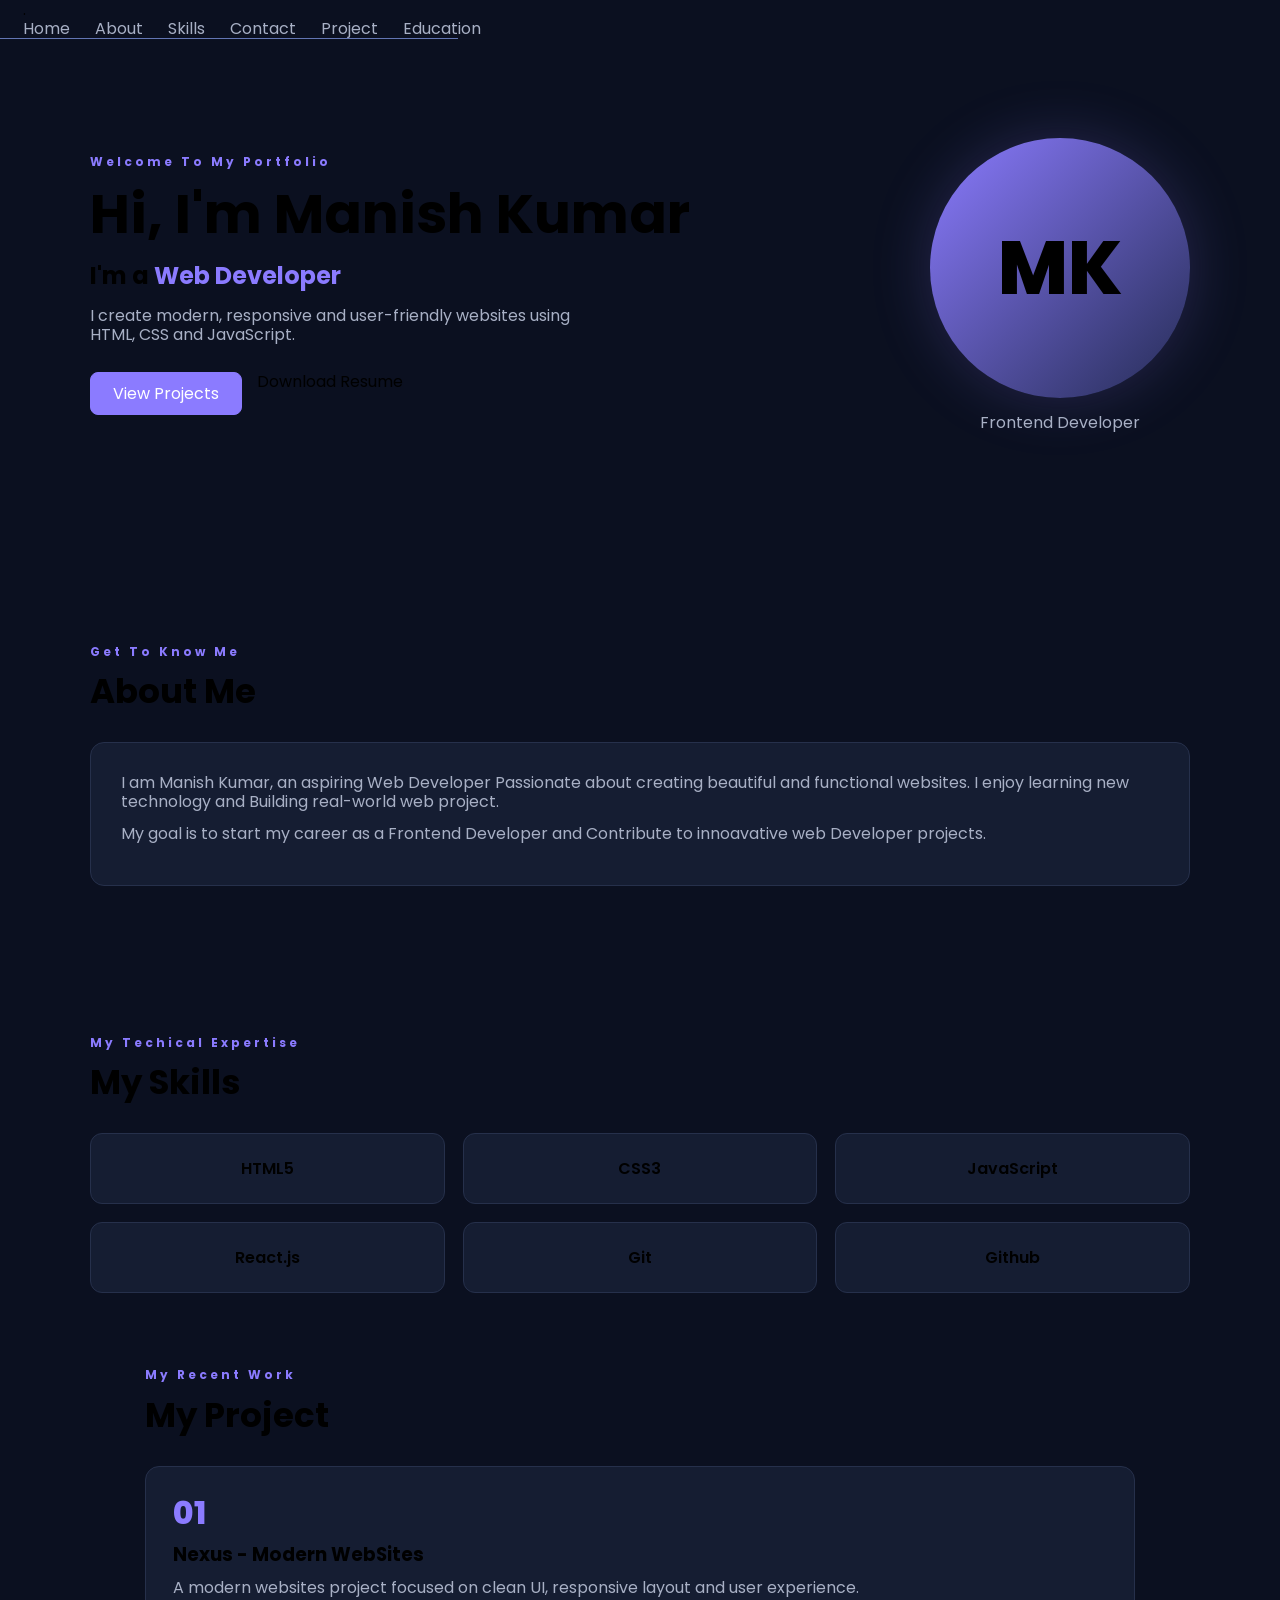
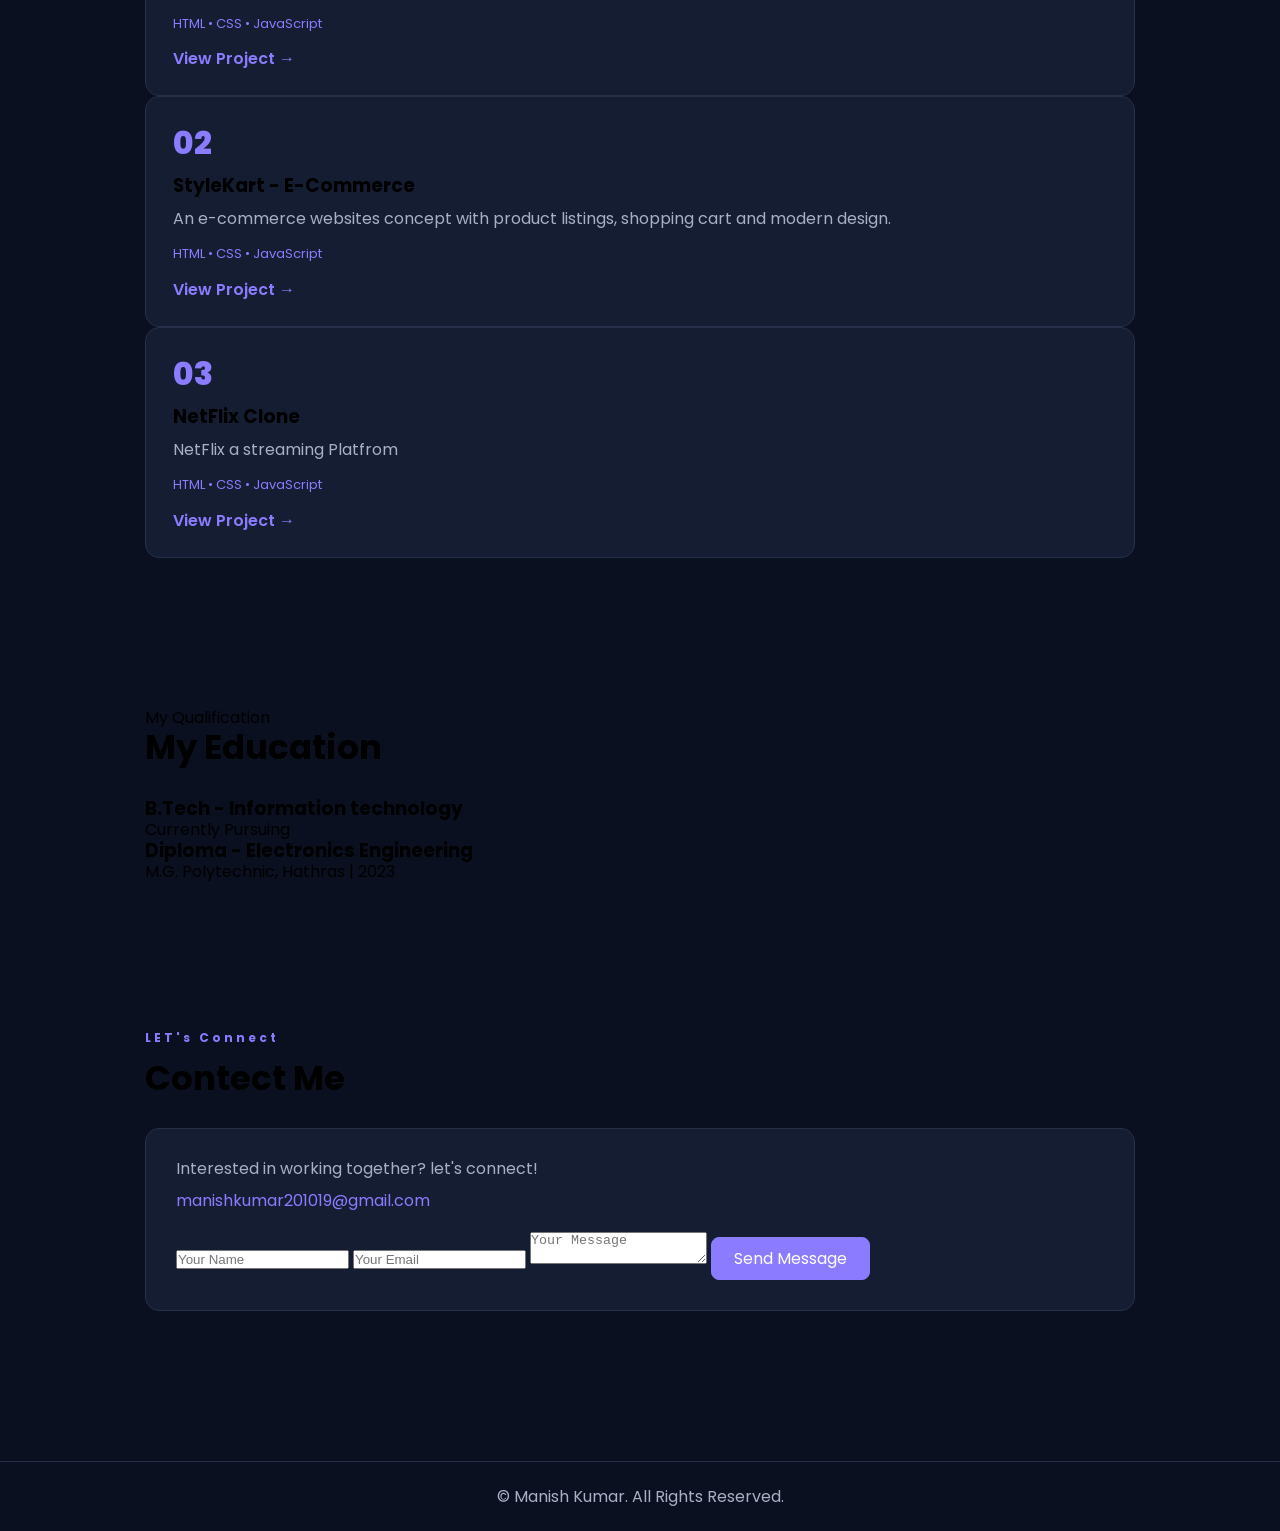
<file: index.html>
<!DOCTYPE html>
<html lang="en">

<head>
    <meta charset="UTF-8">
    <meta name="viewport" content="width=device-width, initial-scale=1.0">
    <meta name="Description" content="Manish Kumar - Web Developer Portfolio">
    <title>Manish Kumar | Web Developer</title>
    <link rel="stylesheet" href="style.css">
</head>

<body>

    <!-- Navbar --> 
    <header>
        <nav class="nav container">
            <a href="#Home" class="Logo"> <span>.</span></a>
            <button class="menu-btn" aria-label="Toggle navigation" aria-expanded="false">
                <i class="fi fi-rr-menu-burger"></i>
            </button>

            <ul class="nav-links" id="nav-links">
                <li><a href="#home">Home</a></li>
                <li><a href="#about">About</a></li>
                <li><a href="#skills">Skills</a></li>
                <li><a href="#contact">Contact</a></li>
                <li><a href="#Project">Project</a></li>
                <li><a href="#Eduction">Education</a></li>
            </ul>
        </nav>
    </header>

    <Main>

        <!-- Hero -->
        <section id="#home" class="hero container">
            <div class="hero-content">
                <p class="eyebrow"> Welcome To My Portfolio</p>
                <h1>Hi, I'm <span>Manish Kumar</span></h1>
                <h2>I'm a <span id="typing">Web Developer</span></h2>
                <p>
                    I create modern, responsive and user-friendly
                    websites using HTML, CSS and JavaScript.
                </p>

                <div class="hero-buttons">
                    <a href="#Projects" class="btn">View Projects</a>
                    <a href="c:\Users\manis\Downloads\Manish Kumar (7).pdf c:\Users\manis\Downloads\Resume (5).pdf c:\Users\manis\Downloads\JavaScript_Coding_Questions_Answers.pdf c:\Users\manis\Downloads\ManishKumar_InternshalaResume.pdf c:\Users\manis\Downloads\Manish Kumar (4).pdf c:\Users\manis\Downloads\Operator.zip c:\Users\manis\Downloads\HTML 04.png c:\Users\manis\Downloads\HTML 02.png c:\Users\manis\Downloads\HTML 03.png c:\Users\manis\Downloads\Manish Kumar.pdf c:\Users\manis\Downloads\emmets (1).html c:\Users\manis\Downloads\emmets.html c:\Users\manis\Downloads\Manish_Kumar_Fresher_ATS_Resume.pdf c:\Users\manis\Downloads\CSS Questions_251214_172803.pdf c:\Users\manis\Downloads\audio-video.html c:\Users\manis\Downloads\boilerplate (2).html c:\Users\manis\Downloads\boilerplate (1).html c:\Users\manis\Downloads\boilerplate.html c:\Users\manis\Downloads\Character_Verification_Form_OffLine.html c:\Users\manis\Downloads\html 01.mp4 c:\Users\manis\Downloads\html-class-01.png"
                        class="btn-outline">Download Resume</a>

                </div>
            </div>

            <div class="hero-image">
                <div class="avatar">MK</div>
                <div class="image-label"> Frontend Developer</div>
            </div>
        </section>

        <!-- About Section -->
        <section id="about" class="section container">
            <p class="eyebrow">Get To Know Me</p>
            <h2 class="section-title">About <span>Me</span></h2>
            <div class="about-card">
                <p>
                    I am Manish Kumar, an aspiring Web Developer Passionate about creating beautiful and functional
                    websites. I enjoy learning new technology and Building real-world web project.
                </p>
                <p>
                    My goal is to start my career as a Frontend Developer and Contribute
                    to innoavative web Developer projects.
                </p>
            </div>
        </section>

        <!-- Skill Section  -->
        <Section id="skills" class="section container">
            <p class="eyebrow">My Techical Expertise</p>
            <h2 class="section-title">My <span>Skills</span></h2>
            <div class="skills-grid">
                <div class="skill-card">HTML5</div>
                <div class="skill-card">CSS3</div>
                <div class="skill-card">JavaScript</div>
                <div class="skill-card">React.js</div>
                <div class="skill-card">Git</div>
                <div class="skill-card">Github</div>
            </div>
            <!-- Project Section  -->
            <section id="project" class="section container">
                <p class="eyebrow">My Recent Work</p>
                <h2 class="section-title">My <span>Project</span></h2>

                <div class="project-grid">
                    <article class="project-card">
                        <div class="project-icon">01</div>
                        <h3>Nexus - Modern WebSites</h3>
                        <p>
                            A modern websites project focused on clean UI, responsive layout and user experience.
                        </p>
                        <p class="tech"> HTML • CSS • JavaScript</p>
                        <a href="#" class="project-link">View Project →</a>
                    </article>

                    <article class="project-card">
                        <div class="project-icon">02</div>
                        <h3>StyleKart - E-Commerce</h3>
                        <p>
                            An e-commerce websites concept with product listings, shopping cart and
                            modern design.
                        </p>

                        <p class="tech">HTML • CSS • JavaScript</p>
                        <a href="#" class="project-link">View Project →</a>
                    </article>

                    <article class="project-card">
                        <div class="project-icon">03</div>
                        <h3>NetFlix Clone</h3>
                        <p>
                            NetFlix a streaming Platfrom
                        </p>
                        <p class="tech">HTML • CSS • JavaScript</p>
                        <a href="#" class="project-link">View Project →</a>
                    </article>
                </div>
            </section>

            <!-- Education -->
            <section id="Education" class="section container">
                <p>My Qualification</p>
                <h2 class="section-title">My <span>Education</span></h2>
                <div class="Education-Card">
                    <h3>B.Tech - Information technology</h3>
                    <p>Currently Pursuing</p>
                </div>

                <div class="Education-Card">
                    <h3>Diploma - Electronics Engineering</h3>
                    <p>M.G. Polytechnic, Hathras | 2023</p>
                </div>
            </section>

            <!-- Contact Section  -->
            <section id="contact" class="section container">
                <p class="eyebrow">LET's Connect</p>
                <h2 class="section-title">Contect <span>Me</span></h2>
                <div class="contact-card">
                    <p>Interested in working together? let's connect!</p>
                    <a href="manishkumar201019@gmail.com">manishkumar201019@gmail.com</a>

                    <form id="contact-from">
                        <input type="text" id="name" placeholder="Your Name" required>
                        <input type="text" id="email" placeholder="Your Email" required>
                        <textarea id="mess" placeholder="Your Message"></textarea>

                        <button type="submit" class="btn">Send Message</button>
                    </form>
                    <p id="from-status" aria-live="polite"></p>
                </div>
            </section>

    </Main>

    <!-- footer -->

    <Footer>
        <p>© <span id="year"></span> Manish Kumar. All Rights Reserved.
        </p>
    </Footer>

    <Script src="script.js"></Script>
    </Section>
</body>

</html>
</file>
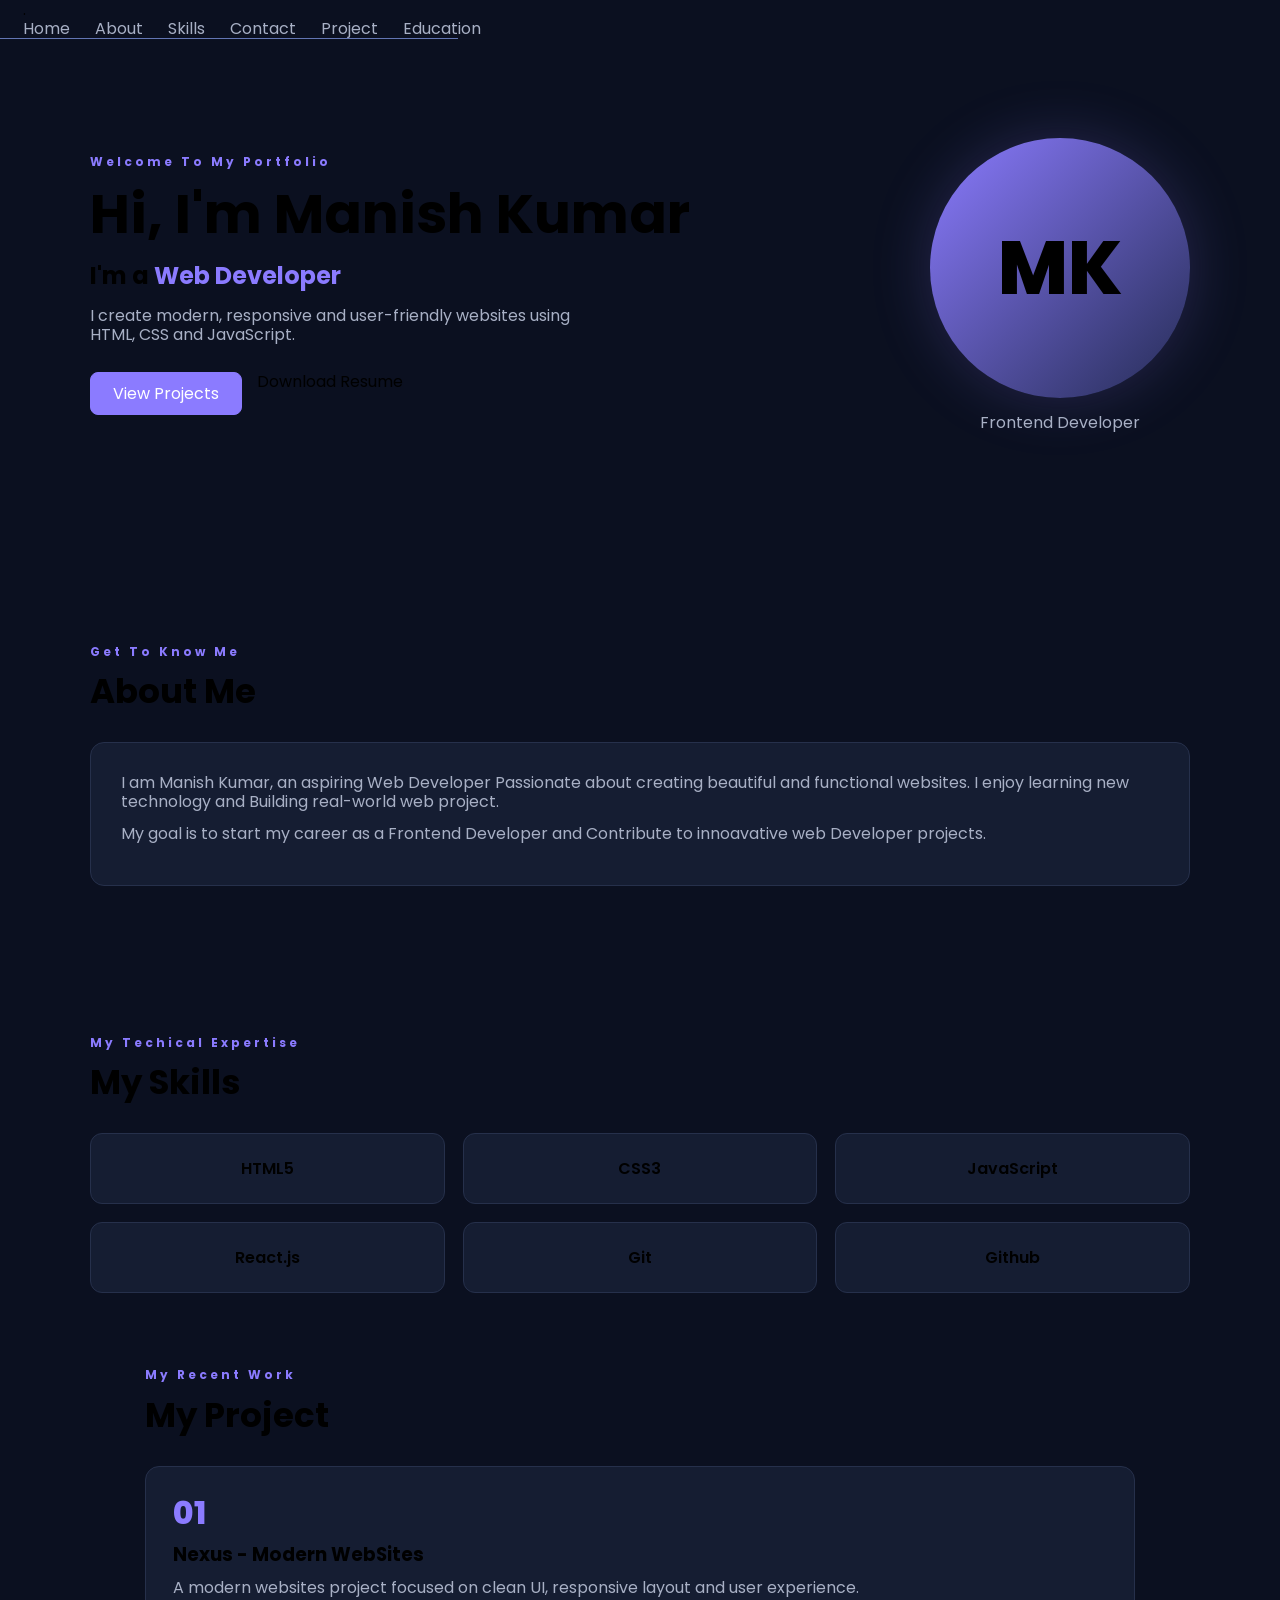
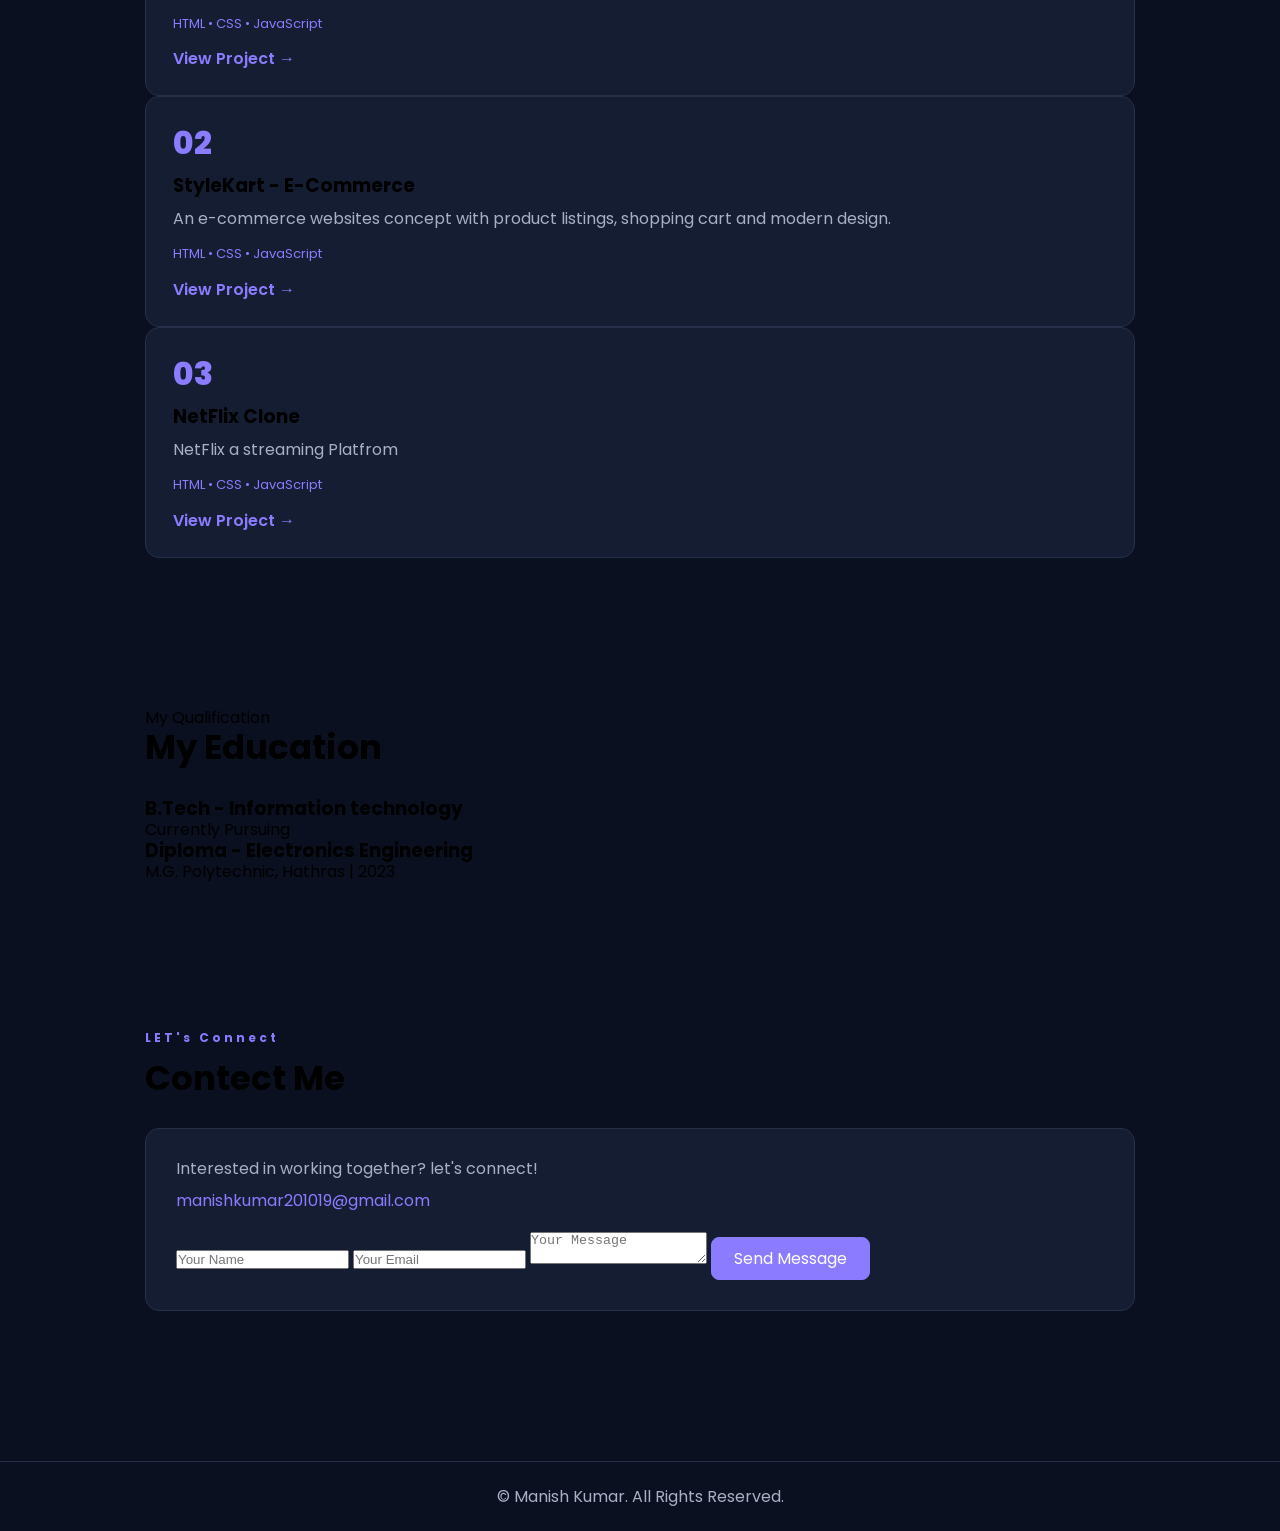
<file: WebSeties.HTML>
<!DOCTYPE html>
<html lang="en">

<head>
    <meta charset="UTF-8">
    <meta name="viewport" content="width=device-width, initial-scale=1.0">
    <meta name="Description" content="Manish Kumar - Web Developer Portfolio">
    <title>Manish Kumar | Web Developer</title>
    <link rel="stylesheet" href="WebSite.CSS">
</head>

<body>

    <!-- Navbar --> 
    <header>
        <nav class="nav container">
            <a href="#Home" class="Logo"> <span>.</span></a>
            <button class="menu-btn" aria-label="Toggle navigation" aria-expanded="false">
                <i class="fi fi-rr-menu-burger"></i>
            </button>

            <ul class="nav-links" id="nav-links">
                <li><a href="#home">Home</a></li>
                <li><a href="#about">About</a></li>
                <li><a href="#skills">Skills</a></li>
                <li><a href="#contact">Contact</a></li>
                <li><a href="#Project">Project</a></li>
                <li><a href="#Eduction">Education</a></li>
            </ul>
        </nav>
    </header>

    <Main>

        <!-- Hero -->
        <section id="#home" class="hero container">
            <div class="hero-content">
                <p class="eyebrow"> Welcome To My Portfolio</p>
                <h1>Hi, I'm <span>Manish Kumar</span></h1>
                <h2>I'm a <span id="typing">Web Developer</span></h2>
                <p>
                    I create modern, responsive and user-friendly
                    websites using HTML, CSS and JavaScript.
                </p>

                <div class="hero-buttons">
                    <a href="#Projects" class="btn">View Projects</a>
                    <a href="c:\Users\manis\Downloads\Manish Kumar (7).pdf c:\Users\manis\Downloads\Resume (5).pdf c:\Users\manis\Downloads\JavaScript_Coding_Questions_Answers.pdf c:\Users\manis\Downloads\ManishKumar_InternshalaResume.pdf c:\Users\manis\Downloads\Manish Kumar (4).pdf c:\Users\manis\Downloads\Operator.zip c:\Users\manis\Downloads\HTML 04.png c:\Users\manis\Downloads\HTML 02.png c:\Users\manis\Downloads\HTML 03.png c:\Users\manis\Downloads\Manish Kumar.pdf c:\Users\manis\Downloads\emmets (1).html c:\Users\manis\Downloads\emmets.html c:\Users\manis\Downloads\Manish_Kumar_Fresher_ATS_Resume.pdf c:\Users\manis\Downloads\CSS Questions_251214_172803.pdf c:\Users\manis\Downloads\audio-video.html c:\Users\manis\Downloads\boilerplate (2).html c:\Users\manis\Downloads\boilerplate (1).html c:\Users\manis\Downloads\boilerplate.html c:\Users\manis\Downloads\Character_Verification_Form_OffLine.html c:\Users\manis\Downloads\html 01.mp4 c:\Users\manis\Downloads\html-class-01.png"
                        class="btn-outline">Download Resume</a>

                </div>
            </div>

            <div class="hero-image">
                <div class="avatar">MK</div>
                <div class="image-label"> Frontend Developer</div>
            </div>
        </section>

        <!-- About Section -->
        <section id="about" class="section container">
            <p class="eyebrow">Get To Know Me</p>
            <h2 class="section-title">About <span>Me</span></h2>
            <div class="about-card">
                <p>
                    I am Manish Kumar, an aspiring Web Developer Passionate about creating beautiful and functional
                    websites. I enjoy learning new technology and Building real-world web project.
                </p>
                <p>
                    My goal is to start my career as a Frontend Developer and Contribute
                    to innoavative web Developer projects.
                </p>
            </div>
        </section>

        <!-- Skill Section  -->
        <Section id="skills" class="section container">
            <p class="eyebrow">My Techical Expertise</p>
            <h2 class="section-title">My <span>Skills</span></h2>
            <div class="skills-grid">
                <div class="skill-card">HTML5</div>
                <div class="skill-card">CSS3</div>
                <div class="skill-card">JavaScript</div>
                <div class="skill-card">React.js</div>
                <div class="skill-card">Git</div>
                <div class="skill-card">Github</div>
            </div>
            <!-- Project Section  -->
            <section id="project" class="section container">
                <p class="eyebrow">My Recent Work</p>
                <h2 class="section-title">My <span>Project</span></h2>

                <div class="project-grid">
                    <article class="project-card">
                        <div class="project-icon">01</div>
                        <h3>Nexus - Modern WebSites</h3>
                        <p>
                            A modern websites project focused on clean UI, responsive layout and user experience.
                        </p>
                        <p class="tech"> HTML • CSS • JavaScript</p>
                        <a href="#" class="project-link">View Project →</a>
                    </article>

                    <article class="project-card">
                        <div class="project-icon">02</div>
                        <h3>StyleKart - E-Commerce</h3>
                        <p>
                            An e-commerce websites concept with product listings, shopping cart and
                            modern design.
                        </p>

                        <p class="tech">HTML • CSS • JavaScript</p>
                        <a href="#" class="project-link">View Project →</a>
                    </article>

                    <article class="project-card">
                        <div class="project-icon">03</div>
                        <h3>NetFlix Clone</h3>
                        <p>
                            NetFlix a streaming Platfrom
                        </p>
                        <p class="tech">HTML • CSS • JavaScript</p>
                        <a href="#" class="project-link">View Project →</a>
                    </article>
                </div>
            </section>

            <!-- Education -->
            <section id="Education" class="section container">
                <p>My Qualification</p>
                <h2 class="section-title">My <span>Education</span></h2>
                <div class="Education-Card">
                    <h3>B.Tech - Information technology</h3>
                    <p>Currently Pursuing</p>
                </div>

                <div class="Education-Card">
                    <h3>Diploma - Electronics Engineering</h3>
                    <p>M.G. Polytechnic, Hathras | 2023</p>
                </div>
            </section>

            <!-- Contact Section  -->
            <section id="contact" class="section container">
                <p class="eyebrow">LET's Connect</p>
                <h2 class="section-title">Contect <span>Me</span></h2>
                <div class="contact-card">
                    <p>Interested in working together? let's connect!</p>
                    <a href="manishkumar201019@gmail.com">manishkumar201019@gmail.com</a>

                    <form id="contact-from">
                        <input type="text" id="name" placeholder="Your Name" required>
                        <input type="text" id="email" placeholder="Your Email" required>
                        <textarea id="mess" placeholder="Your Message"></textarea>

                        <button type="submit" class="btn">Send Message</button>
                    </form>
                    <p id="from-status" aria-live="polite"></p>
                </div>
            </section>

    </Main>

    <!-- footer -->

    <Footer>
        <p>© <span id="year"></span> Manish Kumar. All Rights Reserved.
        </p>
    </Footer>

    <Script src="WebSite.Js"></Script>
    </Section>
</body>

</html>
</file>
<file: style.css>
/* Google Font  */
@import url('https://fonts.googleapis.com/css2?family=Poppins:wght@400;500;600;700;800&display=swap');
:root {
  --bg: #0b1020;
  --card: #151d32;
  --primary: #8b7bff;
  --text: #f4f5ff;
  --muted: #a8b0c5;
}
* {
    margin: 0;
    padding: 0;
    box-sizing: border-box;
}

html {
scroll-behavior: smooth;
scroll-padding-top: 85px;
}
body {
    background: var(--bg);
    color: var;
    font-family: 'Poppins', sans-serif;
    line-height: 1.2;
}

a {
    text-decoration: none;
    color: inherit;
}

.container {
    width: min(1100px, 90%);
    margin: auto;
}

/* Navbar */

header {
    position: absolute;
    top: 0;
    z-index: 100;
    background: rgba(11, 16, 32, 95);
    border-bottom: 1px solid #6275b3;
}

.navbar {
    min-height: 75px;
    display: flow-root;
    align-items: center;
    justify-content: space-between;
}

.logo {
    font-size: 26px;
    font-weight: 800;
}

.logo span, .section-title span
.hero h1 span {
    color: var(--primary);
}

.nav-links {
    display: flex;
    list-style: none;
    gap: 25px;
}

.nav-links a {
    color:  var(--muted);
    transition: 3s
}

.nav-links a:hover {
    color: var(--primary);
}
.menu-btn {
    display: none;
    background: none;
    color: white;
    border: none;
    font-size: 26px;
    cursor: pointer;
}

/* Hero */
.hero {
  min-height: 570px;
  display: flex;
  align-items: center;
  justify-content: space-between;
  gap: 40px;
  padding-top: 50px;
  padding-bottom: 50px;
}

.hero-content {
  max-width: 620px;
}

.eyebrow {
  color: var(--primary);
  font-size: 12px;
  letter-spacing: 3px;
  font-weight: 700;
  margin-bottom: 12px;
}

.hero h1 {
  font-size: clamp(34px, 5vw, 55px);
  line-height: 1.2;
}

.hero h2 {
  font-size: 24px;
  margin: 15px 0;
}

.hero h2 span {
  color: var(--primary);
}

.hero-content > p:not(.eyebrow) {
  color: var(--muted);
  max-width: 520px;
}

.hero-buttons {
  display: flex;
  flex-wrap: wrap;
  gap: 15px;
  margin-top: 28px;
}

.btn {
  display: inline-block;
  border: 1px solid var(--primary);
  background: var(--primary);
  color: white;
  padding: 11px 22px;
  border-radius: 8px;
  font: inherit;
  cursor: pointer;
  transition: .3s;
}

.btn:hover {
  transform: translateY(-3px);
  opacity: .85;
}

.btn-outline {
  background: transparent;
}

.hero-image {
  text-align: center;
}

.avatar {
  width: 260px;
  height: 260px;
  display: grid;
  place-items: center;
  border-radius: 50%;
  background: linear-gradient(135deg, #8b7bff, #252c55);
  font-size: 75px;
  font-weight: 800;
  box-shadow: 0 0 60px #8b7bff35;
}

.image-label {
  margin-top: 15px;
  color: var(--muted);
}

/* Common sections */
.section {
  padding-top: 75px;
  padding-bottom: 75px;
}

.section-title {
  font-size: 34px;
  margin-bottom: 30px;
}

/* About */
.about-card, .contact-card {
  background: var(--card);
  padding: 30px;
  border: 1px solid #26304b;
  border-radius: 14px;
}

.about-card p {
  color: var(--muted);
  margin-bottom: 12px;
}

/* Skills */
.skills-grid {
  display: grid;
  grid-template-columns: repeat(3, 1fr);
  gap: 18px;
}

.skill-card {
  background: var(--card);
  border: 1px solid #26304b;
  border-radius: 12px;
  text-align: center;
  padding: 25px 10px;
  font-weight: 600;
  transition: .3s;
}

.skill-card:hover, .project-card:hover {
  border-color: var(--primary);
  transform: translateY(-5px);
}

/* Projects */
.projects-grid {
  display: grid;
  grid-template-columns: repeat(2, 1fr);
  gap: 22px;
}

.project-card {
  background: var(--card);
  border: 1px solid #26304b;
  padding: 27px;
  border-radius: 14px;
  transition: .3s;
}

.project-icon {
  color: var(--primary);
  font-size: 32px;
  font-weight: 800;
}

.project-card h3 {
  margin: 12px 0;
}

.project-card p {
  color: var(--muted);
}

.project-card .tech {
  margin: 18px 0;
  color: var(--primary);
  font-size: 13px;
}

.project-link {
  color: var(--primary);
  font-weight: 600;
}

/* Education */
.education-card {
  background: var(--card);
  padding: 22px;
  margin-bottom: 16px;
  border-left: 4px solid var(--primary);
  border-radius: 8px;
}

.education-card p {
  color: var(--muted);
}

/* Contact */
.contact-card > p {
  color: var(--muted);
}

.contact-card > a {
  display: inline-block;
  color: var(--primary);
  margin: 12px 0 22px;
}

#contact-form {
  display: grid;
  gap: 15px;
}

#contact-form input,
#contact-form textarea {
  width: 100%;
  padding: 14px;
  background: #0b1020;
  color: white;
  border: 1px solid #303b58;
  border-radius: 8px;
  font: inherit;
}

#contact-form textarea {
  min-height: 130px;
  resize: vertical;
}

#form-status {
  margin-top: 12px;
}

/* Footer */
footer {
  text-align: center;
  padding: 25px 10px;
  color: var(--muted);
  border-top: 1px solid #26304b;
}

/* Responsive */
@media (max-width: 768px) {
  .menu-btn {
    display: block;
  }

  .nav-links {
    display: none;
    position: absolute;
    top: 75px;
    left: 0;
    width: 100%;
    background: var(--card);
    flex-direction: column;
    gap: 0;
    padding: 10px 5%;
  }

  .nav-links.active {
    display: flex;
  }

  .nav-links li a {
    display: block;
    padding: 10px 0;
  }

  .hero {
    flex-direction: column-reverse;
    text-align: center;
    padding-top: 55px;
  }

  .hero-content > p:not(.eyebrow) {
    margin: auto;
  }

  .hero-buttons {
    justify-content: center;
  }

  .avatar {
    width: 190px;
    height: 190px;
    font-size: 55px;
  }

  .skills-grid {
    grid-template-columns: repeat(2, 1fr);
  }

  .projects-grid {
    grid-template-columns: 1fr;
  }

  .section {
    padding-top: 55px;
    padding-bottom: 55px;
  }
}

@media (max-width: 400px) {
  .skills-grid {
    grid-template-columns: 1fr;
  }

  .section-title {
    font-size: 28px;
  }
}
</file>
<file: WebSite.CSS>
/* Google Font  */
@import url('https://fonts.googleapis.com/css2?family=Poppins:wght@400;500;600;700;800&display=swap');
:root {
  --bg: #0b1020;
  --card: #151d32;
  --primary: #8b7bff;
  --text: #f4f5ff;
  --muted: #a8b0c5;
}
* {
    margin: 0;
    padding: 0;
    box-sizing: border-box;
}

html {
scroll-behavior: smooth;
scroll-padding-top: 85px;
}
body {
    background: var(--bg);
    color: var;
    font-family: 'Poppins', sans-serif;
    line-height: 1.2;
}

a {
    text-decoration: none;
    color: inherit;
}

.container {
    width: min(1100px, 90%);
    margin: auto;
}

/* Navbar */

header {
    position: absolute;
    top: 0;
    z-index: 100;
    background: rgba(11, 16, 32, 95);
    border-bottom: 1px solid #6275b3;
}

.navbar {
    min-height: 75px;
    display: flow-root;
    align-items: center;
    justify-content: space-between;
}

.logo {
    font-size: 26px;
    font-weight: 800;
}

.logo span, .section-title span
.hero h1 span {
    color: var(--primary);
}

.nav-links {
    display: flex;
    list-style: none;
    gap: 25px;
}

.nav-links a {
    color:  var(--muted);
    transition: 3s
}

.nav-links a:hover {
    color: var(--primary);
}
.menu-btn {
    display: none;
    background: none;
    color: white;
    border: none;
    font-size: 26px;
    cursor: pointer;
}

/* Hero */
.hero {
  min-height: 570px;
  display: flex;
  align-items: center;
  justify-content: space-between;
  gap: 40px;
  padding-top: 50px;
  padding-bottom: 50px;
}

.hero-content {
  max-width: 620px;
}

.eyebrow {
  color: var(--primary);
  font-size: 12px;
  letter-spacing: 3px;
  font-weight: 700;
  margin-bottom: 12px;
}

.hero h1 {
  font-size: clamp(34px, 5vw, 55px);
  line-height: 1.2;
}

.hero h2 {
  font-size: 24px;
  margin: 15px 0;
}

.hero h2 span {
  color: var(--primary);
}

.hero-content > p:not(.eyebrow) {
  color: var(--muted);
  max-width: 520px;
}

.hero-buttons {
  display: flex;
  flex-wrap: wrap;
  gap: 15px;
  margin-top: 28px;
}

.btn {
  display: inline-block;
  border: 1px solid var(--primary);
  background: var(--primary);
  color: white;
  padding: 11px 22px;
  border-radius: 8px;
  font: inherit;
  cursor: pointer;
  transition: .3s;
}

.btn:hover {
  transform: translateY(-3px);
  opacity: .85;
}

.btn-outline {
  background: transparent;
}

.hero-image {
  text-align: center;
}

.avatar {
  width: 260px;
  height: 260px;
  display: grid;
  place-items: center;
  border-radius: 50%;
  background: linear-gradient(135deg, #8b7bff, #252c55);
  font-size: 75px;
  font-weight: 800;
  box-shadow: 0 0 60px #8b7bff35;
}

.image-label {
  margin-top: 15px;
  color: var(--muted);
}

/* Common sections */
.section {
  padding-top: 75px;
  padding-bottom: 75px;
}

.section-title {
  font-size: 34px;
  margin-bottom: 30px;
}

/* About */
.about-card, .contact-card {
  background: var(--card);
  padding: 30px;
  border: 1px solid #26304b;
  border-radius: 14px;
}

.about-card p {
  color: var(--muted);
  margin-bottom: 12px;
}

/* Skills */
.skills-grid {
  display: grid;
  grid-template-columns: repeat(3, 1fr);
  gap: 18px;
}

.skill-card {
  background: var(--card);
  border: 1px solid #26304b;
  border-radius: 12px;
  text-align: center;
  padding: 25px 10px;
  font-weight: 600;
  transition: .3s;
}

.skill-card:hover, .project-card:hover {
  border-color: var(--primary);
  transform: translateY(-5px);
}

/* Projects */
.projects-grid {
  display: grid;
  grid-template-columns: repeat(2, 1fr);
  gap: 22px;
}

.project-card {
  background: var(--card);
  border: 1px solid #26304b;
  padding: 27px;
  border-radius: 14px;
  transition: .3s;
}

.project-icon {
  color: var(--primary);
  font-size: 32px;
  font-weight: 800;
}

.project-card h3 {
  margin: 12px 0;
}

.project-card p {
  color: var(--muted);
}

.project-card .tech {
  margin: 18px 0;
  color: var(--primary);
  font-size: 13px;
}

.project-link {
  color: var(--primary);
  font-weight: 600;
}

/* Education */
.education-card {
  background: var(--card);
  padding: 22px;
  margin-bottom: 16px;
  border-left: 4px solid var(--primary);
  border-radius: 8px;
}

.education-card p {
  color: var(--muted);
}

/* Contact */
.contact-card > p {
  color: var(--muted);
}

.contact-card > a {
  display: inline-block;
  color: var(--primary);
  margin: 12px 0 22px;
}

#contact-form {
  display: grid;
  gap: 15px;
}

#contact-form input,
#contact-form textarea {
  width: 100%;
  padding: 14px;
  background: #0b1020;
  color: white;
  border: 1px solid #303b58;
  border-radius: 8px;
  font: inherit;
}

#contact-form textarea {
  min-height: 130px;
  resize: vertical;
}

#form-status {
  margin-top: 12px;
}

/* Footer */
footer {
  text-align: center;
  padding: 25px 10px;
  color: var(--muted);
  border-top: 1px solid #26304b;
}

/* Responsive */
@media (max-width: 768px) {
  .menu-btn {
    display: block;
  }

  .nav-links {
    display: none;
    position: absolute;
    top: 75px;
    left: 0;
    width: 100%;
    background: var(--card);
    flex-direction: column;
    gap: 0;
    padding: 10px 5%;
  }

  .nav-links.active {
    display: flex;
  }

  .nav-links li a {
    display: block;
    padding: 10px 0;
  }

  .hero {
    flex-direction: column-reverse;
    text-align: center;
    padding-top: 55px;
  }

  .hero-content > p:not(.eyebrow) {
    margin: auto;
  }

  .hero-buttons {
    justify-content: center;
  }

  .avatar {
    width: 190px;
    height: 190px;
    font-size: 55px;
  }

  .skills-grid {
    grid-template-columns: repeat(2, 1fr);
  }

  .projects-grid {
    grid-template-columns: 1fr;
  }

  .section {
    padding-top: 55px;
    padding-bottom: 55px;
  }
}

@media (max-width: 400px) {
  .skills-grid {
    grid-template-columns: 1fr;
  }

  .section-title {
    font-size: 28px;
  }
}
</file>
